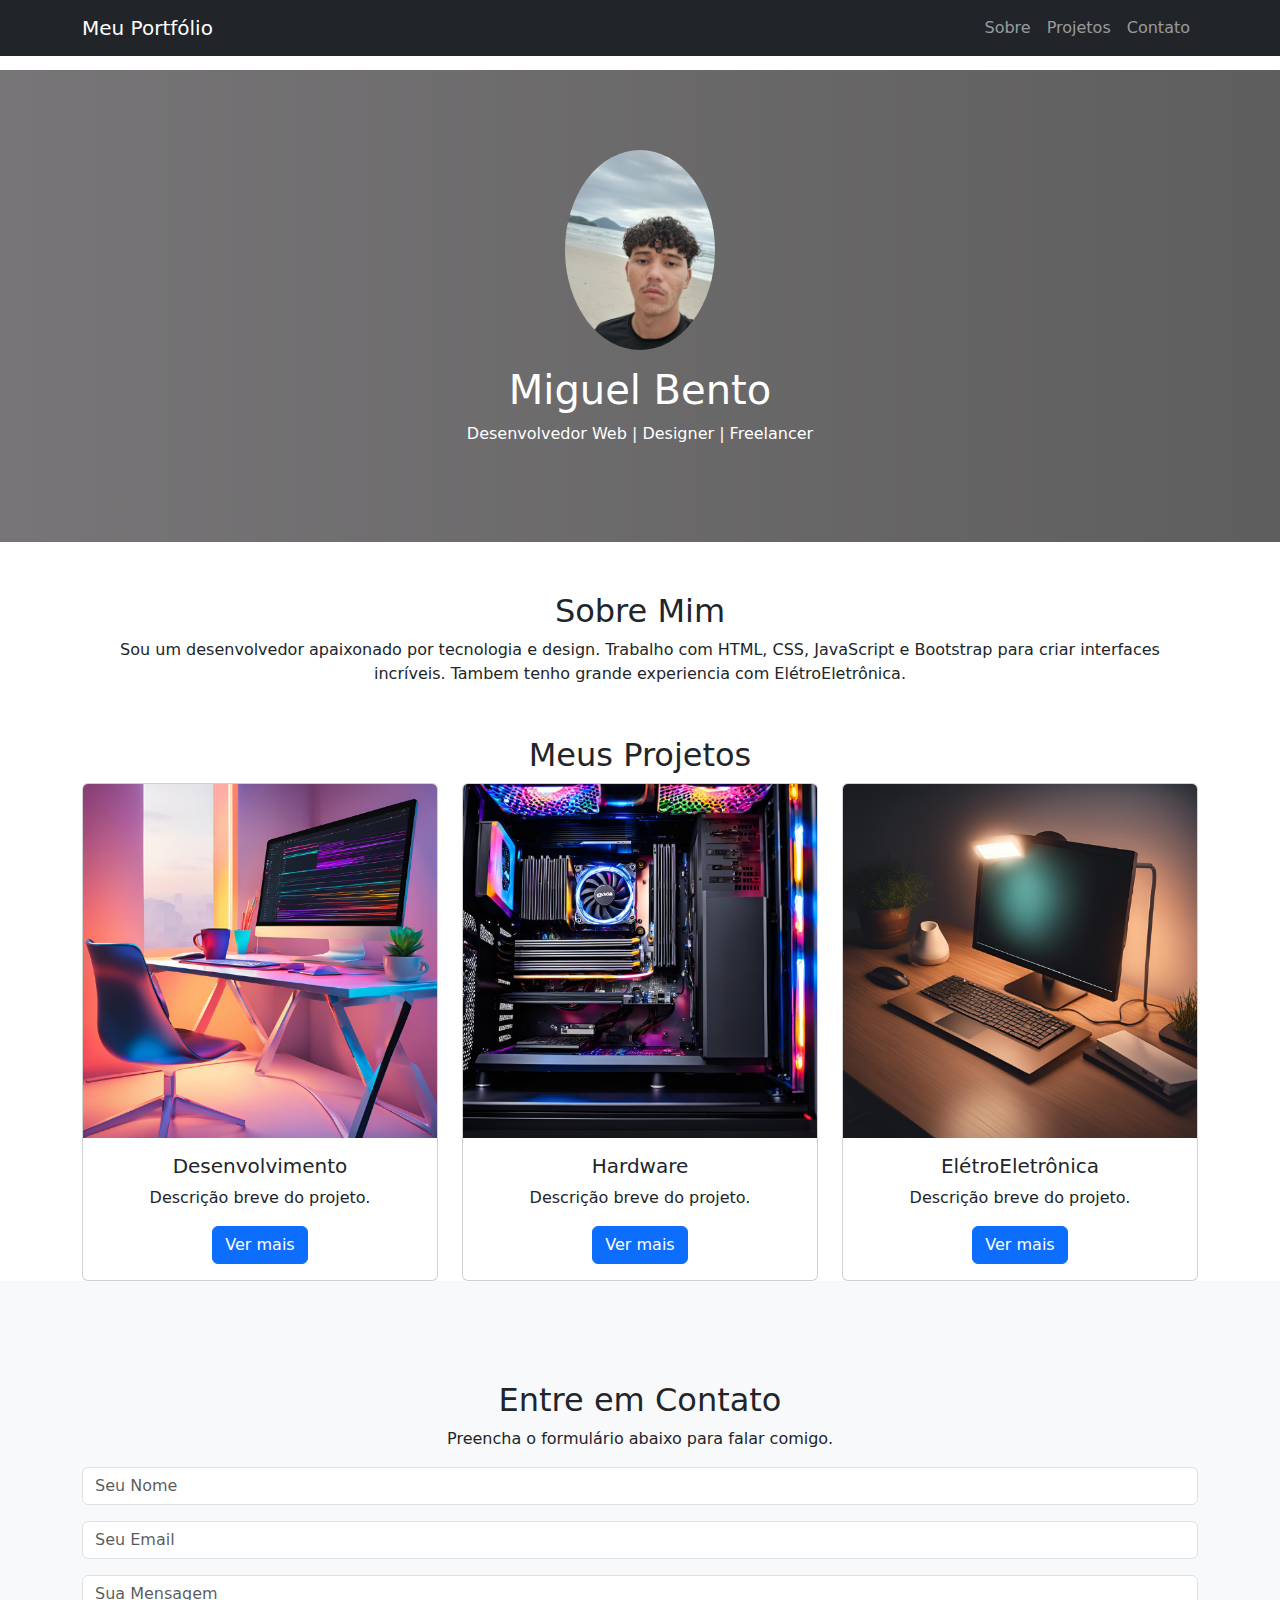
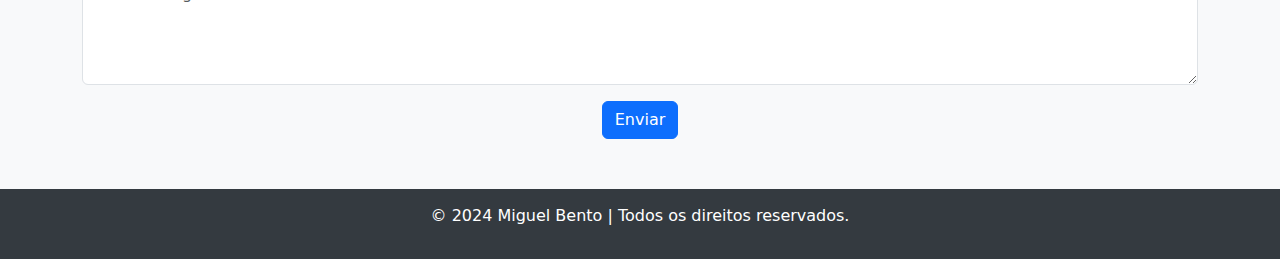
<file: index.html>
<!DOCTYPE html>
<html lang="pt-BR">

<head>
    <meta charset="UTF-8">
    <meta name="viewport" content="width=device-width, initial-scale=1.0">
    <title>Projeto - Miguel Bento</title>
    <link href="assets/css/styles.css" rel="stylesheet">
    <link href="https://cdn.jsdelivr.net/npm/bootstrap@5.3.3/dist/css/bootstrap.min.css" rel="stylesheet">
    <script src="https://cdn.jsdelivr.net/npm/bootstrap@5.3.3/dist/js/bootstrap.bundle.min.js"></script>
    <style>

    </style>
</head>

<body>
    <nav class="navbar navbar-expand-lg navbar-dark bg-dark fixed-top">
        <div class="container">
            <a class="navbar-brand" href="#">Meu Portfólio</a>
            <button class="navbar-toggler" type="button" data-bs-toggle="collapse" data-bs-target="#navbarNav">
                <span class="navbar-toggler-icon"></span>
            </button>
            <div class="collapse navbar-collapse" id="navbarNav">
                <ul class="navbar-nav ms-auto">
                    <li class="nav-item"><a class="nav-link" href="#about">Sobre</a></li>
                    <li class="nav-item"><a class="nav-link" href="#projects">Projetos</a></li>
                    <li class="nav-item"><a class="nav-link" href="#contact">Contato</a></li>
                </ul>
            </div>
        </div>
    </nav>
    <header class="hero text-center">
        <div class="container">
            <img src="assets/img/20241227_171234 (1).jpg" alt="Minha Foto">
            <h1 class="mt-3">Miguel Bento</h1>
            <p>Desenvolvedor Web | Designer | Freelancer</p>
        </div>
    </header>
    <section id="about" class="container text-center">
        <h2 class="section-title">Sobre Mim</h2>
        <p>Sou um desenvolvedor apaixonado por tecnologia e design. Trabalho com HTML, CSS, JavaScript e Bootstrap para
            criar interfaces incríveis. Tambem tenho grande experiencia com ElétroEletrônica.</p>
    </section>
    <section id="projects" class="container text-center">
        <h2 class="section-title">Meus Projetos</h2>
        <div class="row">
            <div class="col-md-4">
                <div class="card">
                    <img src="assets/img/fotoPC.png" class="card-img-top" alt="Projeto 1">
                    <div class="card-body">
                        <h5 class="card-title">Desenvolvimento</h5>
                        <p class="card-text">Descrição breve do projeto.</p>
                        <a href="assets/pages/desenvolvimento.html" class="btn btn-primary">Ver mais</a>
                    </div>
                </div>
            </div>
            <div class="col-md-4">
                <div class="card">
                    <img src="assets/img/PCaberto.png" class="card-img-top" alt="Projeto 2">
                    <div class="card-body">
                        <h5 class="card-title">Hardware</h5>
                        <p class="card-text">Descrição breve do projeto.</p>
                        <a href="assets/pages/hardware.html" class="btn btn-primary">Ver mais</a>
                    </div>
                </div>
            </div>
            <div class="col-md-4">
                <div class="card">
                    <img src="assets/img/javazinho.png" class="card-img-top" alt="Projeto 3">
                    <div class="card-body">
                        <h5 class="card-title">ElétroEletrônica</h5>
                        <p class="card-text">Descrição breve do projeto.</p>
                        <a href="assets/pages/eletro.html" class="btn btn-primary">Ver mais</a>
                    </div>
                </div>
            </div>
        </div>
    </section>
    <section id="contact" class="contact text-center">
        <div class="container">
            <h2 class="section-title">Entre em Contato</h2>
            <p>Preencha o formulário abaixo para falar comigo.</p>
            <form>
                <div class="mb-3">
                    <input type="text" class="form-control" placeholder="Seu Nome" required>
                </div>
                <div class="mb-3">
                    <input type="email" class="form-control" placeholder="Seu Email" required>
                </div>
                <div class="mb-3">
                    <textarea class="form-control" rows="4" placeholder="Sua Mensagem" required></textarea>
                </div>
                <button type="submit" class="btn btn-primary">Enviar</button>
            </form>
        </div>
    </section>
    <footer>
        <p>&copy; 2024 Miguel Bento | Todos os direitos reservados.</p>
    </footer>
</body>
</file>
<file: assets/css/styles.css>
body {
    font-family: Arial, sans-serif;
}

.hero {
    background: linear-gradient(to right, #777577, #5f5e5e);
    color: white;
    padding: 80px 0;
}

.hero img {
    width: 150px;
    border-radius: 50%;
}

.section-title {
    margin-top: 50px;
}

.contact {
    background: #f8f9fa;
    padding: 50px 0;
}

footer {
    background: #343a40;
    color: white;
    text-align: center;
    padding: 15px 0;
}

.navbar {
    position: fixed;
    top: 0;
    width: 100%;
    z-index: 1000;
}

body {
    padding-top: 70px;
}
</file>
